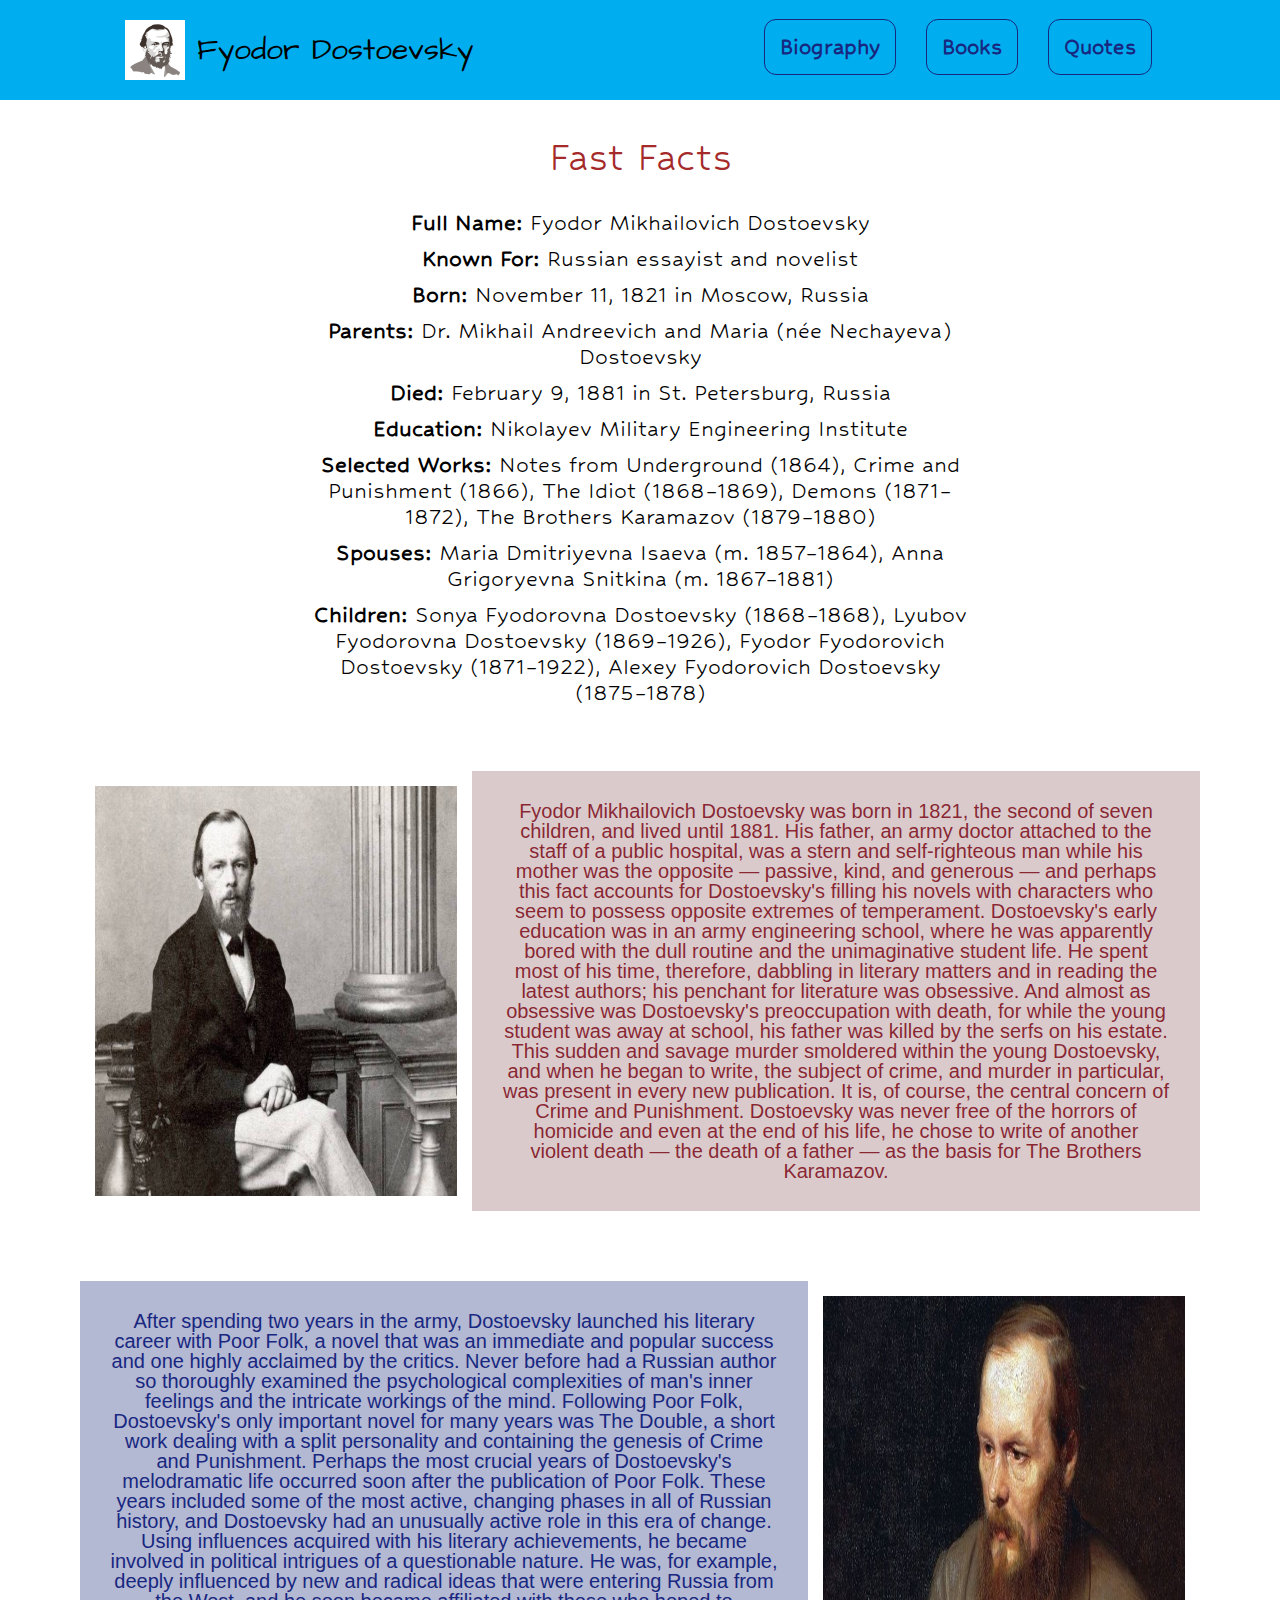
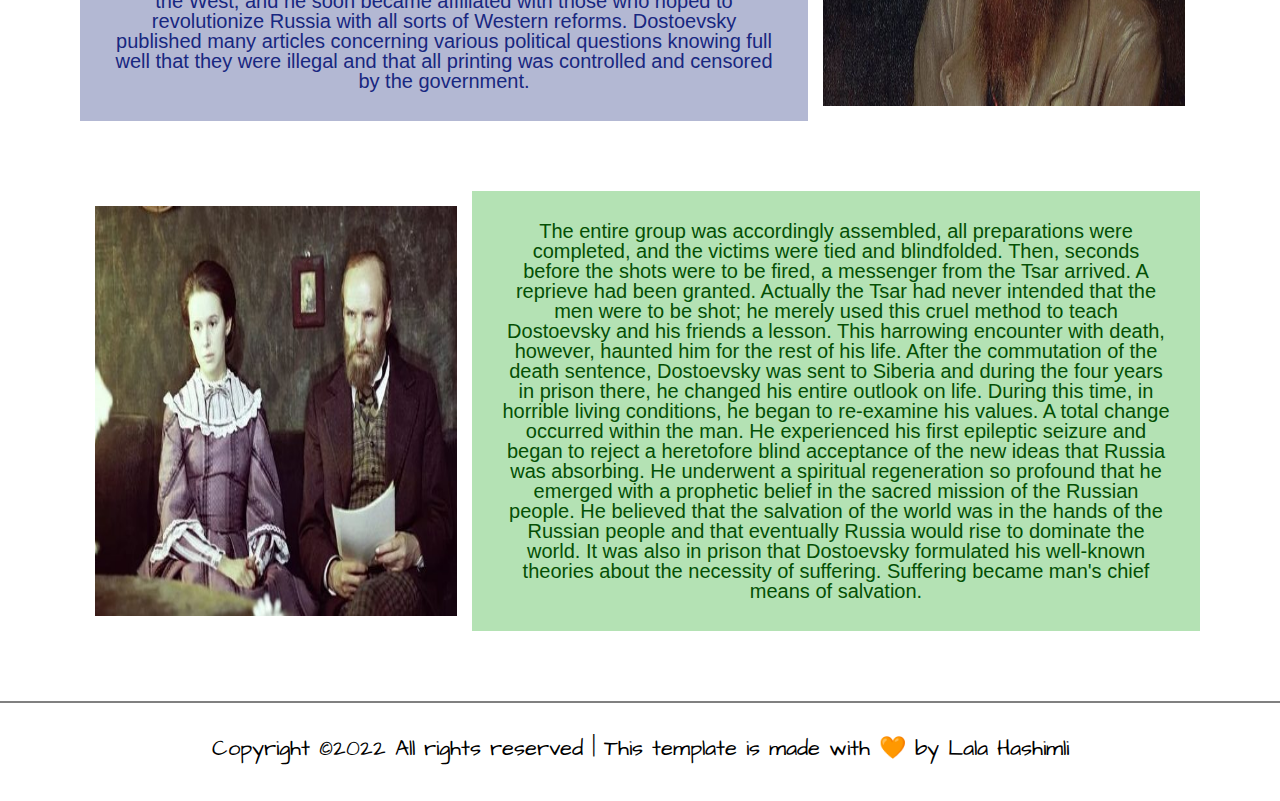
<file: index.html>
<!DOCTYPE html>
<html lang="en">

<head>
    <meta charset="UTF-8">
    <meta http-equiv="X-UA-Compatible" content="IE=edge">
    <meta name="viewport" content="width=device-width, initial-scale=1.0">
    <link rel="stylesheet" href="./src/reset.css">
    <link rel="stylesheet" href="./src/style.css">
    <title>Dostoevsky</title>

</head>

<body>
    <!--Header -->
    <header>
        <div class="container">
            <img src="./src/img/dostoevsky.jpg" alt="dostoevsky" class="img">
            <h1>Fyodor Dostoevsky</h1>
        </div>

        <nav class="navbar">
            <ul>
                <li><a href="./index.html">Biography</a></li>
                <li><a href="./books.html">Books</a></li>
                <li><a href="./quotes.html">Quotes</a></li>
            </ul>
        </nav>
    </header>

    <!-- Main -->
    <main class="mainPart">
          <h1>Fast Facts</h1>
           <ul>
               <li> <strong> Full Name:</strong> Fyodor Mikhailovich Dostoevsky</li>
               <li> <strong>Known For:</strong> Russian essayist and novelist</li>
               <li> <strong>Born:</strong> November 11, 1821 in Moscow, Russia</li>
               <li> <strong>Parents:</strong> Dr. Mikhail Andreevich and Maria (née Nechayeva) Dostoevsky</li>
               <li> <strong>Died:</strong> February 9, 1881 in St. Petersburg, Russia</li>
               <li> <strong>Education:</strong> Nikolayev Military Engineering Institute</li>
               <li> <strong>Selected Works:</strong> Notes from Underground (1864), Crime and Punishment (1866), The Idiot (1868–1869), Demons (1871–1872), The Brothers Karamazov (1879–1880)</li>
               <li> <strong>Spouses:</strong> Maria Dmitriyevna Isaeva (m. 1857–1864), Anna Grigoryevna Snitkina (m. 1867⁠–⁠1881)</li>
               <li> <strong>Children:</strong> Sonya Fyodorovna Dostoevsky (1868–1868), Lyubov Fyodorovna Dostoevsky (1869–1926), Fyodor Fyodorovich Dostoevsky (1871–1922), Alexey Fyodorovich Dostoevsky (1875–1878)</li>
           </ul>
           <div class="content content1">
               <img src="./src/img/fyodor.jpg" alt="fyodor">
               <p>Fyodor Mikhailovich Dostoevsky was born in 1821, the second of seven children, and lived until 1881. His father, an army doctor attached to the staff of a public hospital, was a stern and self-righteous man while his mother was the opposite — passive, kind, and generous — and perhaps this fact accounts for Dostoevsky's filling his novels with characters who seem to possess opposite extremes of temperament.

                Dostoevsky's early education was in an army engineering school, where he was apparently bored with the dull routine and the unimaginative student life. He spent most of his time, therefore, dabbling in literary matters and in reading the latest authors; his penchant for literature was obsessive. And almost as obsessive was Dostoevsky's preoccupation with death, for while the young student was away at school, his father was killed by the serfs on his estate. This sudden and savage murder smoldered within the young Dostoevsky, and when he began to write, the subject of crime, and murder in particular, was present in every new publication. It is, of course, the central concern of Crime and Punishment. Dostoevsky was never free of the horrors of homicide and even at the end of his life, he chose to write of another violent death — the death of a father — as the basis for The Brothers Karamazov.</p>
           </div>
           <div class="content content2">
           
            <p>After spending two years in the army, Dostoevsky launched his literary career with Poor Folk, a novel that was an immediate and popular success and one highly acclaimed by the critics. Never before had a Russian author so thoroughly examined the psychological complexities of man's inner feelings and the intricate workings of the mind. Following Poor Folk, Dostoevsky's only important novel for many years was The Double, a short work dealing with a split personality and containing the genesis of Crime and Punishment.

                Perhaps the most crucial years of Dostoevsky's melodramatic life occurred soon after the publication of Poor Folk. These years included some of the most active, changing phases in all of Russian history, and Dostoevsky had an unusually active role in this era of change. Using influences acquired with his literary achievements, he became involved in political intrigues of a questionable nature. He was, for example, deeply influenced by new and radical ideas that were entering Russia from the West, and he soon became affiliated with those who hoped to revolutionize Russia with all sorts of Western reforms. Dostoevsky published many articles concerning various political questions knowing full well that they were illegal and that all printing was controlled and censored by the government.</p> 
                <img src="./src/img/russian.jpg" alt="russian">
        </div>
        <div class="content content3">
            <img src="./src/img/literature.jpg" alt="literature">
            <p>The entire group was accordingly assembled, all preparations were completed, and the victims were tied and blindfolded. Then, seconds before the shots were to be fired, a messenger from the Tsar arrived. A reprieve had been granted. Actually the Tsar had never intended that the men were to be shot; he merely used this cruel method to teach Dostoevsky and his friends a lesson. This harrowing encounter with death, however, haunted him for the rest of his life.

                After the commutation of the death sentence, Dostoevsky was sent to Siberia and during the four years in prison there, he changed his entire outlook on life. During this time, in horrible living conditions, he began to re-examine his values. A total change occurred within the man. He experienced his first epileptic seizure and began to reject a heretofore blind acceptance of the new ideas that Russia was absorbing. He underwent a spiritual regeneration so profound that he emerged with a prophetic belief in the sacred mission of the Russian people. He believed that the salvation of the world was in the hands of the Russian people and that eventually Russia would rise to dominate the world. It was also in prison that Dostoevsky formulated his well-known theories about the necessity of suffering. Suffering became man's chief means of salvation.</p>
        </div>
    </main>

    <!--Footer-->
    <footer class="footerPart">
        
        <p>
        Copyright ©2022 All rights reserved | This template is made with 🧡 by Lala Hashimli </p>
       
    </footer>
</body>

</html>
</file>
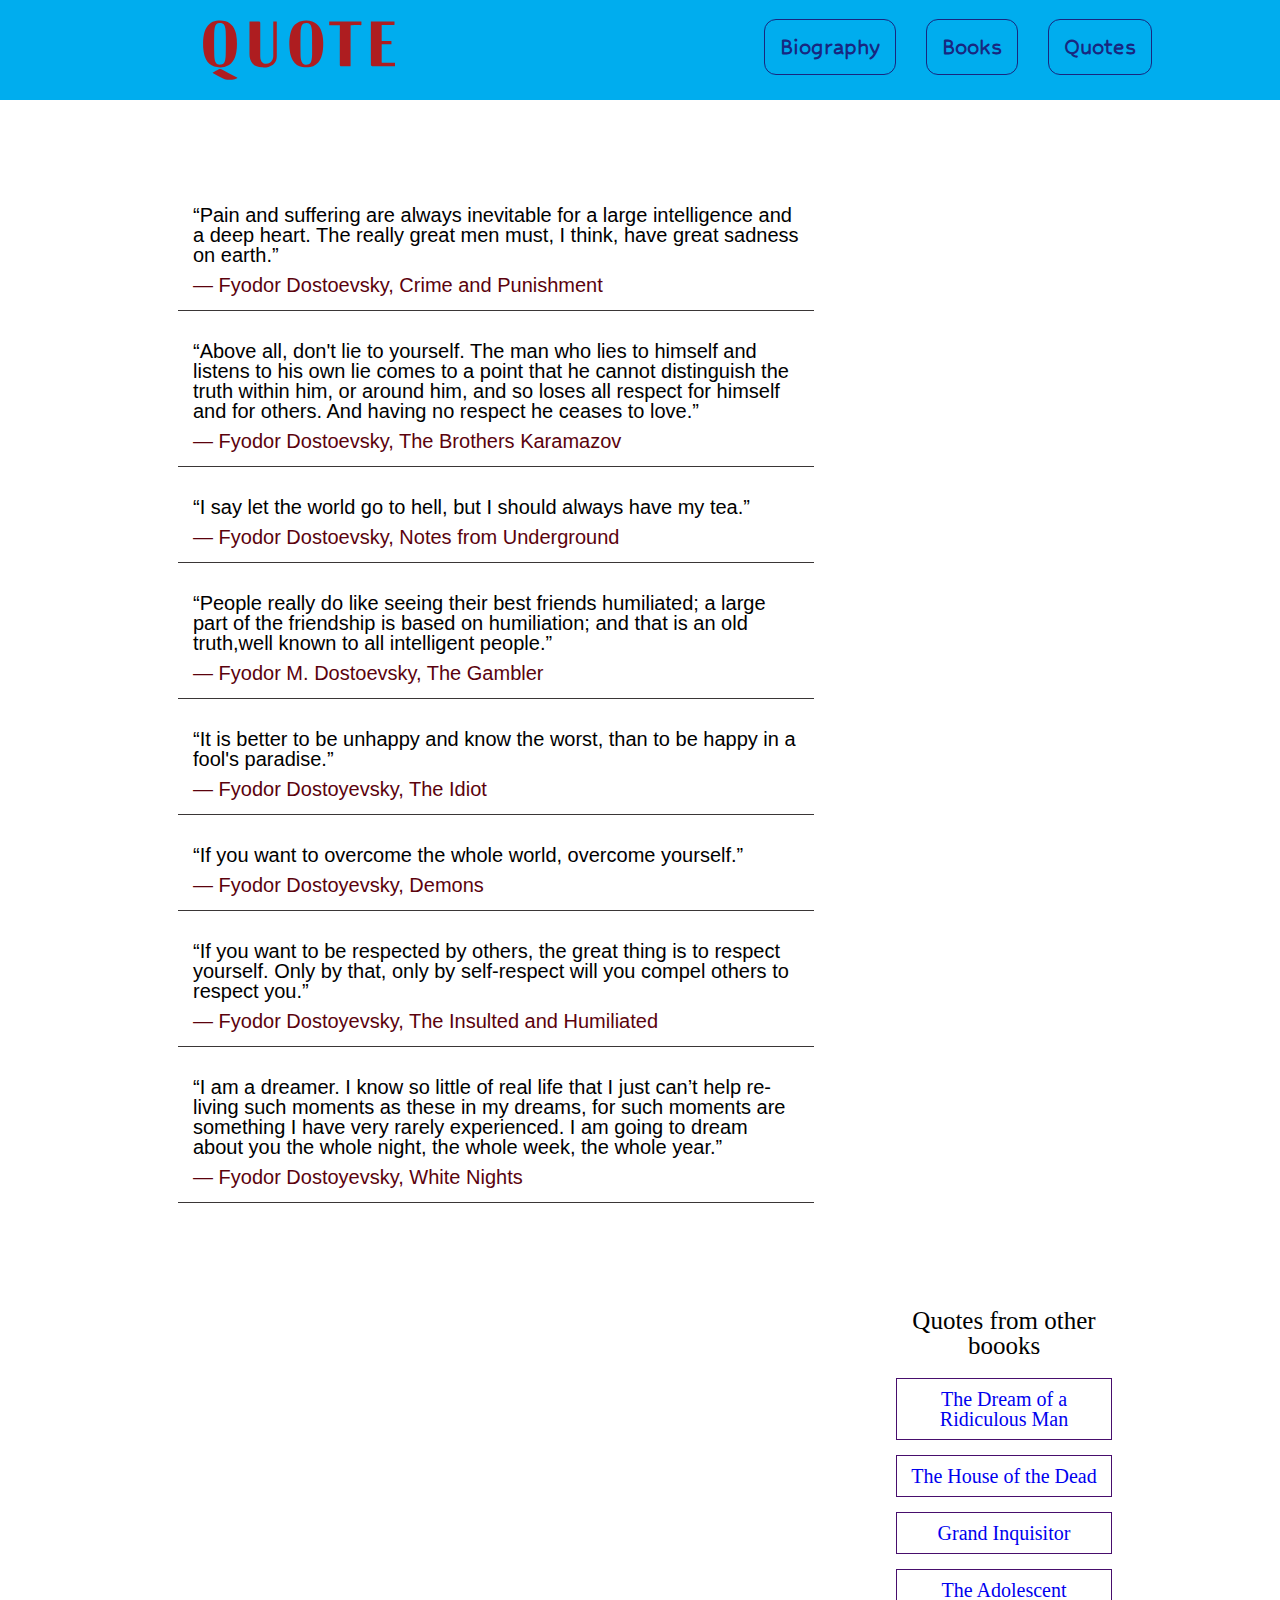
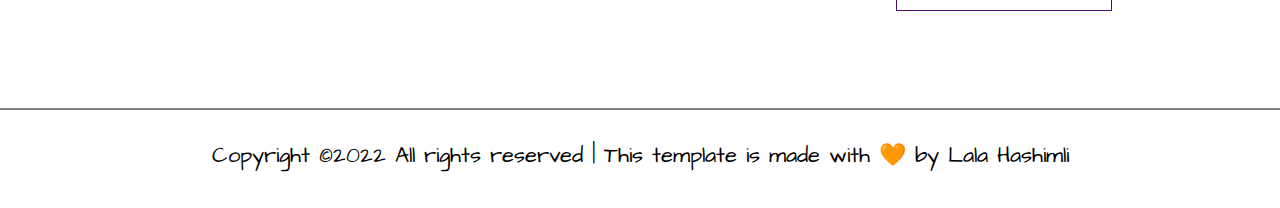
<file: quotes.html>
<!DOCTYPE html>
<html lang="en">

<head>
    <meta charset="UTF-8">
    <meta http-equiv="X-UA-Compatible" content="IE=edge">
    <meta name="viewport" content="width=device-width, initial-scale=1.0">
    <link rel="stylesheet" href="./src/reset.css">
    <link rel="stylesheet" href="./src/style.css">
    <title>Quotes</title>
</head>

<body>
    <header>
        <div class="container">
            <img src="./src/img/quote.svg" alt="quotes">
        </div>
        <nav class="navbar">
            <ul>
                <li><a href="./index.html">Biography</a></li>
                <li><a href="./books.html">Books</a></li>
                <li><a href="./quotes.html">Quotes</a></li>
            </ul>
        </nav>
    </header>

    <!-- Main -->
    <main class="mainPart3">
        <div class="quote">
            <div class="quote-content">
                <p>“Pain and suffering are always inevitable for a large intelligence and a deep heart. The really great
                    men must, I think, have great sadness on earth.”
                </p>
                <p class="text">― Fyodor Dostoevsky, Crime and Punishment</p>
            </div>
            <div class="quote-content">
                <p>“Above all, don't lie to yourself. The man who lies to himself and listens to his own lie comes to a
                    point that he cannot distinguish the truth within him, or around him, and so loses all respect for
                    himself and for others. And having no respect he ceases to love.”</p>
                <p class="text">― Fyodor Dostoevsky, The Brothers Karamazov</p>
            </div>
            <div class="quote-content">
                <p>“I say let the world go to hell, but I should always have my tea.”</p>
                <p class="text"> ― Fyodor Dostoevsky, Notes from Underground</p>
            </div>
            <div class="quote-content">
                <p>“People really do like seeing their best friends humiliated; a large part of the friendship is based
                    on humiliation; and that is an old truth,well known to all intelligent people.”</p>
                <p class="text"> ― Fyodor M. Dostoevsky, The Gambler</p>
            </div>
            <div class="quote-content">
                <p>“It is better to be unhappy and know the worst, than to be happy in a fool's paradise.”</p>
                <p class="text"> ― Fyodor Dostoyevsky, The Idiot</p>
            </div>
            <div class="quote-content">
                <p>“If you want to overcome the whole world, overcome yourself.”</p>
                <p class="text"> ― Fyodor Dostoyevsky, Demons</p>
            </div>
            <div class="quote-content">
                <p>“If you want to be respected by others, the great thing is to respect yourself. Only by that, only by
                    self-respect will you compel others to respect you.”</p>
                <p class="text"> ― Fyodor Dostoyevsky, The Insulted and Humiliated</p>
            </div>
            <div class="quote-content">
                <p>“I am a dreamer. I know so little of real life that I just can’t help re-living such moments as these
                    in my dreams, for such moments are something I have very rarely experienced. I am going to dream
                    about you the whole night, the whole week, the whole year.”</p>
                <p class="text">― Fyodor Dostoyevsky, White Nights</p>
            </div>
        </div>

        <div class="sidebar">
            <h2>Quotes from other boooks</h2>
            <ul class="sidebar-content">
                <li><a href="https://www.goodreads.com/work/quotes/4356972">The Dream of a Ridiculous Man</a></li>
                <li><a href="https://www.goodreads.com/work/quotes/4356972">The House of the Dead</a></li>
                <li><a href="https://www.goodreads.com/work/quotes/4356972"> Grand Inquisitor</a></li>
                <li><a href="https://www.goodreads.com/work/quotes/4356972">The Adolescent</a></li>
            </ul>
        </div>
    </main>

    <!-- Footer -->
     <footer class="footerPart"> 
        <p>
            Copyright ©2022 All rights reserved | This template is made with 🧡 by Lala Hashimli
        </p>
    </footer>
</body>

</html>
</file>
<file: src/style.css>
@import url('https://fonts.googleapis.com/css2?family=Architects+Daughter&display=swap');
@import url('https://fonts.googleapis.com/css2?family=Architects+Daughter&family=Hubballi&display=swap');
@import url('https://fonts.googleapis.com/css2?family=Architects+Daughter&family=Changa:wght@300;500&family=Hubballi&display=swap');

* {
    box-sizing: border-box;
}

header {
    display: flex;
    justify-content: space-around;
    background-color: #00ADEE;
    padding: 20px;
    height: 100px;
    position: sticky;
    top: 0;
    width: 100%;
}

header h1 {
    display: flex;
    align-items: center;
    font-size: 30px;
    font-family: 'Architects Daughter', cursive;
}

.container {
    display: flex;
    justify-content: space-evenly;
    width: 30%;

}

.navbar {
    width: 40%;
}

.navbar ul {
    display: flex;
    justify-content: flex-end;
    align-items: center;
}

.navbar ul li {
    margin: 15px;
}

.navbar a {
    padding: 15px;
    color: #182780;
    font-size: 25px;
    font-family: 'Hubballi', cursive;
    font-weight: 700;
    border: 1px solid #182780;
    border-radius: 12px;
}

.navbar a:hover {
    color: #5B020D;
    background-color: #FFF;
}

.navbar a:active {
    box-shadow: rgba(0, 0, 0, 0.24) 0px 3px 8px;
}

.mainPart {
    background-image: url(https://images.pexels.com/photos/1587/blurred-background.jpg?auto=compress&cs=tinysrgb&dpr=2&h=650&w=940);
    background-repeat: no-repeat;
    background-size: cover;
    padding: 25px;
}

.mainPart ul {
    padding: 10px;
}

.mainPart li {
    font-size: 26px;
}

.mainPart li,
.mainPart h1 {
    width: 55%;
    margin: 10px auto;
    font-family: 'Hubballi', cursive;
    text-align: center;
}

.mainPart h1 {
    color: brown;
    font-size: 45px;
}

strong {
    font-weight: 700;
}

.content {
    display: flex;
    margin: 20px 30px;
    padding: 25px;
}

.content p {
    background-color: #ecedf1;
    font-size: 20px;
    font-family: Verdana, Geneva, Tahoma, sans-serif, Haettenschweiler, 'Arial Narrow Bold', sans-serif;
    padding: 30px;
    text-align: center;

}

.content img {
    width: 35%;
    padding: 15px;
}

.content1 p {
    color: #7a0815dc;
    background-color: #dacacc;
}

.content2 p {
    color: #182780;
    background-color: #b3b8d3;
}

.content3 p {
    color: rgb(4, 80, 4);
    background-color: rgb(180, 226, 180);
}

.footerPart {
    height: 100px;
    padding: 25px;
    border-top: 2px solid gray;
    clear: both;
}

.footerPart p {
    text-align: center;
    font-family: 'Architects Daughter', cursive;
    font-size: 22px;
    padding: 10px;
}

/* Books */

.mainPart2 {
    padding: 15px;
    background: linear-gradient(90deg, rgb(65, 1, 1) 0%, rgb(202, 11, 11) 35%, rgba(238, 76, 76, 0.924) 100%);
    height: 1000px;
}

.mainPart2 h1 {
    width: 60%;
    text-align: center;
    margin: 15px auto;
    font-family: 'Hubballi', cursive;
    font-size: 40px;
    padding: 15px;
    color: #ecedf1;
    font-weight: 700;
}

.card {
    width: 90%;
    margin: 10px auto;
}

.card-content {
    background-color: rgb(177, 212, 177);
    width: 300px;
    height: 400px;
    margin: 15px;
    padding: 15px;
    float: left;
}

.card-info {
    height: 55%;
    text-align: center;
}

.card-title {
    border: 1px dashed black;
    padding: 15px;
    font-family: Cambria, Cochin, Georgia, Times, 'Times New Roman', serif;
    font-size: 20px;
}

.card-info p {
    font-size: 18px;
    padding: 10px;
    font-family: 'Gill Sans', 'Gill Sans MT', Calibri, 'Trebuchet MS', sans-serif;
}

.card-img {
    height: 250px;
    width: 272px;
    padding: 10px;
    height: 45%;
}

.card-img img {
    object-fit: cover;
    width: 100%;
}

/* Quotes */

.mainPart3 {
    width: 80%;
    margin: 40px auto;
}

.quote {
    float: left;
    background-image: url(https://images.unsplash.com/photo-1522441815192-d9f04eb0615c?ixlib=rb-1.2.1&ixid=MnwxMjA3fDB8MHxwaG90by1wYWdlfHx8fGVufDB8fHx8&auto=format&fit=crop&w=327&q=80);
    background-repeat: no-repeat;
    background-size: cover;
    width: 68%;
    padding: 30px;
    margin: 20px;
}

.quote-content {
    font-size: 20px;
    font-family: 'Segoe UI', Tahoma, Geneva, Verdana, sans-serif;
    margin-bottom: 15px;
    border-bottom: 1px solid rgb(58, 54, 54);
    padding: 15px;
}

.text {
    margin-top: 10px;
    color: #5B020D;
}

.sidebar {
    float: right;
    background-image: url(https://images.unsplash.com/photo-1586075010923-2dd4570fb338?ixlib=rb-1.2.1&ixid=MnwxMjA3fDB8MHxwaG90by1wYWdlfHx8fGVufDB8fHx8&auto=format&fit=crop&w=387&q=80);
    padding: 20px;
    width: 25%;
    text-align: center;
    margin: 20px;
    height: 400px;
}

.sidebar h2 {
    font-size: 25px;
    font-family: Georgia, 'Times New Roman', Times, serif;
    margin-bottom: 20px;
}

.sidebar-content li {
    margin-bottom: 15px;
    border: 1px solid rgb(71, 14, 109);
    padding: 10px;
}

.sidebar-content a {
    font-size: 20px;
    font-family: Cambria, Cochin, Georgia, Times, 'Times New Roman', serif;
}
</file>
